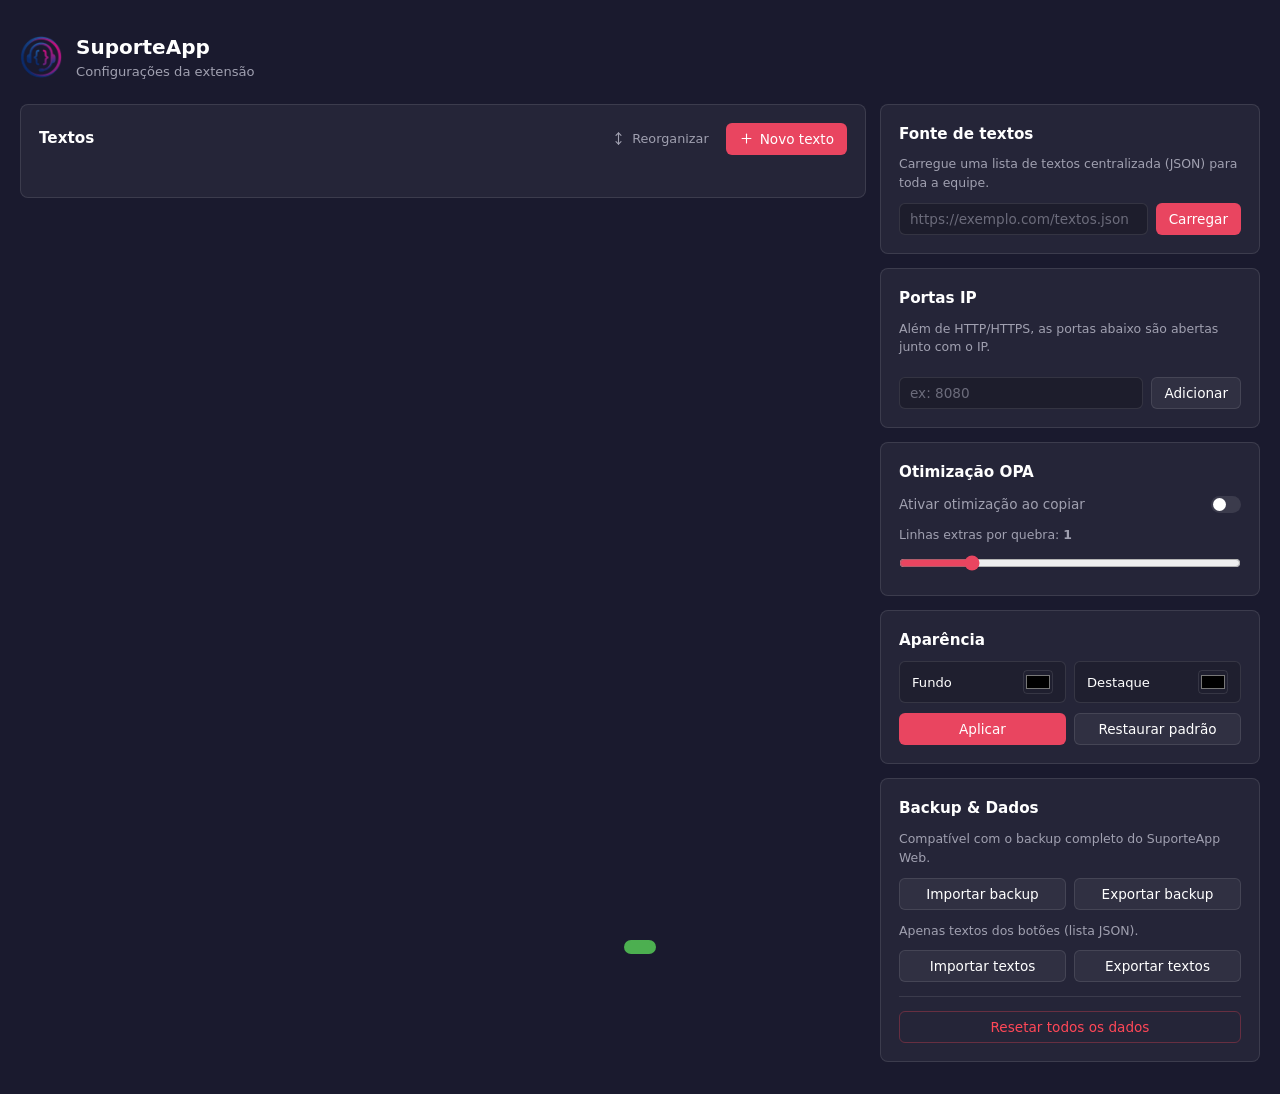
<file: chrome-extension/options.html>
<!doctype html>
<html lang="pt-BR">
<head>
  <meta charset="UTF-8" />
  <meta name="viewport" content="width=device-width, initial-scale=1.0" />
  <title>SuporteApp — Configurações</title>
  <link rel="icon" type="image/png" href="icons/icon-192.png" />
  <link rel="stylesheet" href="styles/base.css" />
  <link rel="stylesheet" href="styles/options.css" />
</head>
<body>

  <div class="container">

    <header class="page-header">
      <img src="icons/icon-192.png" alt="" />
      <div>
        <h1>SuporteApp</h1>
        <p>Configurações da extensão</p>
      </div>
    </header>

    <div class="columns">

    <div class="col-main">

    <!-- ─── Textos ─────────────────────────────────────────────────────── -->
    <section class="card">
      <div class="card-header">
        <h2>Textos</h2>
        <div class="card-actions">
          <button id="btn-reorder" class="ghost" title="Arraste os textos para mudar a ordem">
            <svg class="icon" viewBox="0 0 24 24">
              <polyline points="8 7 12 3 16 7"/><polyline points="8 17 12 21 16 17"/>
              <line x1="12" y1="3" x2="12" y2="21"/>
            </svg>
            Reorganizar
          </button>
          <button id="btn-new-text" class="accent">
            <svg class="icon" viewBox="0 0 24 24">
              <line x1="12" y1="5" x2="12" y2="19"/><line x1="5" y1="12" x2="19" y2="12"/>
            </svg>
            Novo texto
          </button>
        </div>
      </div>
      <div id="cat-filter"></div>
      <div id="texts-list"></div>
    </section>

    </div><!-- /col-main -->

    <div class="col-side">

    <!-- ─── Fonte de textos (URL) ──────────────────────────────────────── -->
    <section class="card">
      <h2>Fonte de textos</h2>
      <p class="hint">Carregue uma lista de textos centralizada (JSON) para toda a equipe.</p>
      <div class="row">
        <input type="url" id="json-url-input" placeholder="https://exemplo.com/textos.json" />
        <button id="btn-load-url" class="accent">Carregar</button>
      </div>
    </section>

    <!-- ─── Portas IP ──────────────────────────────────────────────────── -->
    <section class="card">
      <h2>Portas IP</h2>
      <p class="hint">Além de HTTP/HTTPS, as portas abaixo são abertas junto com o IP.</p>
      <div id="ports-list" class="tag-list"></div>
      <div class="row" style="margin-top:10px;">
        <input type="number" id="new-port-input" placeholder="ex: 8080" min="1" max="65535" />
        <button id="btn-add-port">Adicionar</button>
      </div>
    </section>

    <!-- ─── Otimização OPA ─────────────────────────────────────────────── -->
    <section class="card">
      <h2>Otimização OPA</h2>
      <label class="toggle-row">
        <span>Ativar otimização ao copiar</span>
        <input type="checkbox" class="toggle" id="opa-toggle" />
      </label>
      <div id="opa-extra-controls" style="margin-top:12px;">
        <p class="hint">Linhas extras por quebra: <strong id="opa-lines-val">1</strong></p>
        <input type="range" id="opa-lines" min="0" max="5" value="1" />
      </div>
    </section>

    <!-- ─── Aparência ──────────────────────────────────────────────────── -->
    <section class="card">
      <h2>Aparência</h2>
      <div class="color-row">
        <div class="color-item">
          <label>Fundo</label>
          <input type="color" id="bg-color" />
        </div>
        <div class="color-item">
          <label>Destaque</label>
          <input type="color" id="accent-color" />
        </div>
      </div>
      <div class="row" style="margin-top:10px;">
        <button id="btn-save-theme" class="accent" style="flex:1;">Aplicar</button>
        <button id="btn-reset-theme" style="flex:1;">Restaurar padrão</button>
      </div>
    </section>

    <!-- ─── Backup ─────────────────────────────────────────────────────── -->
    <section class="card">
      <h2>Backup &amp; Dados</h2>
      <p class="hint">Compatível com o backup completo do SuporteApp Web.</p>
      <div class="row">
        <button id="btn-import-full" style="flex:1;">Importar backup</button>
        <button id="btn-export-full" style="flex:1;">Exportar backup</button>
      </div>
      <p class="hint" style="margin-top:12px;">Apenas textos dos botões (lista JSON).</p>
      <div class="row">
        <button id="btn-import-texts" style="flex:1;">Importar textos</button>
        <button id="btn-export-texts" style="flex:1;">Exportar textos</button>
      </div>
      <input type="file" id="file-full" accept=".json" hidden />
      <input type="file" id="file-texts" accept=".json" hidden />
      <div class="danger-zone">
        <button id="btn-clear-data" class="danger" style="width:100%;">Resetar todos os dados</button>
      </div>
    </section>

    </div><!-- /col-side -->

    </div><!-- /columns -->

  </div>

  <!-- ─── Dialog: novo/editar texto ────────────────────────────────────── -->
  <dialog id="text-dialog">
    <h2 id="dialog-title">Novo texto</h2>
    <div class="field">
      <label for="f-label">Rótulo (título do botão)</label>
      <input type="text" id="f-label" />
    </div>
    <div class="field">
      <label for="f-text">Texto (conteúdo)</label>
      <textarea id="f-text" rows="5"></textarea>
    </div>
    <div class="field">
      <label for="f-category">Categoria</label>
      <input type="text" id="f-category" list="cat-datalist" placeholder="Selecione ou digite uma nova..." />
      <datalist id="cat-datalist"></datalist>
    </div>
    <div class="dialog-actions">
      <button id="f-delete" class="danger">Excluir</button>
      <span class="spacer"></span>
      <button id="f-cancel">Cancelar</button>
      <button id="f-save" class="accent">Salvar</button>
    </div>
  </dialog>

  <div id="toast"></div>

  <script src="js/shared.js"></script>
  <script src="js/options.js"></script>
</body>
</html>
</file>
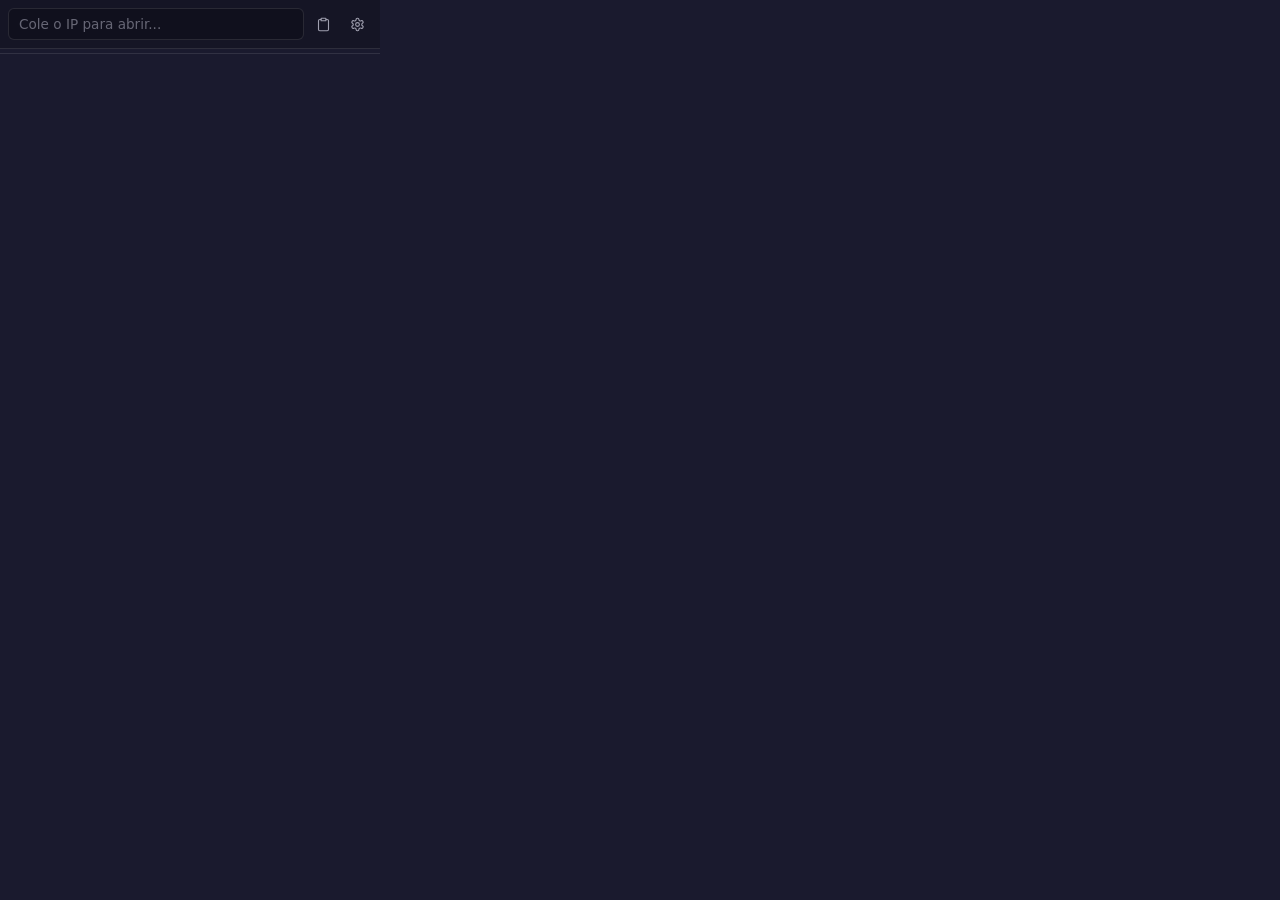
<file: chrome-extension/popup.html>
<!doctype html>
<html lang="pt-BR">
<head>
  <meta charset="UTF-8" />
  <title>SuporteApp</title>
  <link rel="stylesheet" href="styles/base.css" />
  <link rel="stylesheet" href="styles/popup.css" />
</head>
<body>

  <!-- Barra superior: IP + ações -->
  <header id="topbar">
    <input type="text" id="ip-input" placeholder="Cole o IP para abrir..." autocomplete="off" />
    <button id="btn-paste-ip" class="ghost" title="Colar IP da área de transferência e abrir">
      <svg class="icon" viewBox="0 0 24 24">
        <path d="M16 4h2a2 2 0 0 1 2 2v14a2 2 0 0 1-2 2H6a2 2 0 0 1-2-2V6a2 2 0 0 1 2-2h2"/>
        <rect x="8" y="2" width="8" height="4" rx="1" ry="1"/>
      </svg>
    </button>
    <button id="btn-options" class="ghost" title="Configurações">
      <svg class="icon" viewBox="0 0 24 24">
        <path d="M12.22 2h-.44a2 2 0 0 0-2 2v.18a2 2 0 0 1-1 1.73l-.43.25a2 2 0 0 1-2 0l-.15-.08a2 2 0 0 0-2.73.73l-.22.38a2 2 0 0 0 .73 2.73l.15.1a2 2 0 0 1 1 1.72v.51a2 2 0 0 1-1 1.74l-.15.09a2 2 0 0 0-.73 2.73l.22.38a2 2 0 0 0 2.73.73l.15-.08a2 2 0 0 1 2 0l.43.25a2 2 0 0 1 1 1.73V20a2 2 0 0 0 2 2h.44a2 2 0 0 0 2-2v-.18a2 2 0 0 1 1-1.73l.43-.25a2 2 0 0 1 2 0l.15.08a2 2 0 0 0 2.73-.73l.22-.39a2 2 0 0 0-.73-2.73l-.15-.08a2 2 0 0 1-1-1.74v-.5a2 2 0 0 1 1-1.74l.15-.09a2 2 0 0 0 .73-2.73l-.22-.38a2 2 0 0 0-2.73-.73l-.15.08a2 2 0 0 1-2 0l-.43-.25a2 2 0 0 1-1-1.73V4a2 2 0 0 0-2-2z"/>
        <circle cx="12" cy="12" r="3"/>
      </svg>
    </button>
  </header>

  <!-- Abas de categoria -->
  <nav id="category-tabs"></nav>

  <!-- Grade de botões -->
  <main id="grid"></main>

  <!-- Easter Egg: Cosmic Snake (código Konami) -->
  <div id="game-overlay">
    <div class="game-header">
      <span>SYSTEM_BREACH: COSMIC_SNAKE_DETECTED</span>
      <button id="btn-close-game" class="ghost" title="Fechar">
        <svg class="icon" viewBox="0 0 24 24">
          <line x1="18" y1="6" x2="6" y2="18"/><line x1="6" y1="6" x2="18" y2="18"/>
        </svg>
      </button>
    </div>
    <iframe id="game-frame" src=""></iframe>
  </div>

  <!-- Busca fantasma (digite em qualquer lugar) -->
  <div id="search-overlay">
    <div class="search-hint">Filtrando por:</div>
    <div id="search-query"></div>
  </div>
  <div class="search-timer-bar" id="search-timer-bar"></div>

  <div id="toast"></div>

  <script src="js/shared.js"></script>
  <script src="js/popup.js"></script>
</body>
</html>
</file>
<file: chrome-extension/styles/base.css>
/* ─── Design Tokens (espelha o app web) ─────────────────────────────────── */
:root {
  --bg:            #1a1a2e;
  --surface:       rgba(255, 255, 255, 0.05);
  --surface-hover: rgba(255, 255, 255, 0.09);
  --border:        rgba(255, 255, 255, 0.1);
  --accent:        #e94560;
  --accent-text:   #ffffff;
  --text:          #ffffff;
  --text-muted:    #a0a0b0;
  --success:       #4caf50;
  --danger:        #ff4757;
  --radius:        8px;
  --radius-sm:     6px;
  --transition:    0.15s ease;
}

*, *::before, *::after {
  margin: 0;
  padding: 0;
  box-sizing: border-box;
}

body {
  font-family: "Segoe UI", "Segoe UI Emoji", system-ui, sans-serif;
  font-size: 13px;
  line-height: 1.5;
  color: var(--text);
  background: var(--bg);
  scrollbar-width: thin;
  scrollbar-color: var(--accent) var(--bg);
}

::-webkit-scrollbar { width: 6px; height: 6px; }
::-webkit-scrollbar-track { background: transparent; }
::-webkit-scrollbar-thumb { background: var(--border); border-radius: 3px; }
::-webkit-scrollbar-thumb:hover { background: var(--accent); }

/* ─── Icons ─────────────────────────────────────────────────────────────── */
.icon {
  display: inline-block;
  flex-shrink: 0;
  width: 15px;
  height: 15px;
  stroke: currentColor;
  stroke-width: 1.75;
  stroke-linecap: round;
  stroke-linejoin: round;
  fill: none;
}

/* ─── Buttons ───────────────────────────────────────────────────────────── */
button {
  display: inline-flex;
  align-items: center;
  justify-content: center;
  gap: 6px;
  padding: 7px 12px;
  border: 1px solid var(--border);
  border-radius: var(--radius-sm);
  background: var(--surface);
  color: var(--text);
  font-family: inherit;
  font-size: 0.85rem;
  cursor: pointer;
  transition: background var(--transition), border-color var(--transition);
  white-space: nowrap;
}

button:hover { background: var(--surface-hover); border-color: var(--accent); }
button:active { transform: translateY(1px); }

button.accent {
  background: var(--accent);
  color: var(--accent-text);
  border-color: transparent;
}

button.accent:hover { filter: brightness(0.92); }

button.ghost {
  background: transparent;
  border-color: transparent;
  padding: 6px;
  color: var(--text-muted);
}

button.ghost:hover { background: var(--surface); border-color: var(--border); color: var(--text); }

button.danger {
  color: var(--danger);
  border-color: rgba(255, 71, 87, 0.3);
  background: transparent;
}

button.danger:hover { background: rgba(255, 71, 87, 0.08); border-color: rgba(255, 71, 87, 0.5); }

/* ─── Inputs ────────────────────────────────────────────────────────────── */
input[type="text"],
input[type="number"],
input[type="url"],
textarea {
  background: rgba(0, 0, 0, 0.2);
  border: 1px solid var(--border);
  border-radius: var(--radius-sm);
  color: var(--text);
  font-family: inherit;
  font-size: 0.85rem;
  padding: 7px 10px;
  transition: border-color var(--transition);
  outline: none;
  width: 100%;
}

input:focus, textarea:focus { border-color: var(--accent); }
input::placeholder, textarea::placeholder { color: var(--text-muted); opacity: 0.6; }

/* ─── Toggle ────────────────────────────────────────────────────────────── */
.toggle-row {
  display: flex;
  align-items: center;
  justify-content: space-between;
  gap: 10px;
  font-size: 0.85rem;
  color: var(--text-muted);
}

.toggle {
  appearance: none;
  width: 30px;
  height: 17px;
  border-radius: 17px;
  background: rgba(255, 255, 255, 0.1);
  border: none;
  position: relative;
  cursor: pointer;
  flex-shrink: 0;
  transition: background 0.15s ease;
}

.toggle::before {
  content: "";
  position: absolute;
  width: 13px;
  height: 13px;
  background: #fff;
  border-radius: 50%;
  top: 2px;
  left: 2px;
  transition: transform 0.16s ease;
}

.toggle:checked { background: var(--accent); }
.toggle:checked::before { transform: translateX(13px); }

/* ─── Tags (portas) ─────────────────────────────────────────────────────── */
.tag-list { display: flex; flex-wrap: wrap; gap: 5px; }

.tag {
  display: inline-flex;
  align-items: center;
  gap: 5px;
  padding: 3px 8px 3px 10px;
  background: rgba(255, 255, 255, 0.04);
  border: 1px solid var(--border);
  border-radius: 4px;
  font-size: 0.78rem;
  color: var(--text);
}

.tag .icon { width: 11px; height: 11px; cursor: pointer; opacity: 0.4; }
.tag .icon:hover { opacity: 1; }

/* ─── Toast ─────────────────────────────────────────────────────────────── */
#toast {
  position: fixed;
  bottom: 16px;
  left: 50%;
  transform: translateX(-50%) translateY(70px);
  display: flex;
  align-items: center;
  gap: 8px;
  padding: 7px 16px;
  border-radius: 50px;
  background: var(--success);
  color: #fff;
  font-size: 0.82rem;
  font-weight: 500;
  z-index: 5000;
  transition: transform 0.25s ease;
  pointer-events: none;
  white-space: nowrap;
}

#toast.show { transform: translateX(-50%) translateY(0); }
#toast.error { background: var(--danger); }
</file>
<file: chrome-extension/styles/options.css>
body {
  min-height: 100vh;
  padding: 32px 16px;
}

.container {
  max-width: 1240px;
  margin: 0 auto;
  display: flex;
  flex-direction: column;
  gap: 14px;
}

.columns {
  display: grid;
  grid-template-columns: minmax(0, 1fr) 380px;
  gap: 14px;
  align-items: start;
}

.col-main, .col-side {
  display: flex;
  flex-direction: column;
  gap: 14px;
  min-width: 0;
}

@media (max-width: 980px) {
  .columns { grid-template-columns: 1fr; }
}

/* ─── Cabeçalho ─────────────────────────────────────────────────────────── */
.page-header {
  display: flex;
  align-items: center;
  gap: 14px;
  margin-bottom: 8px;
}

.page-header img { width: 42px; height: 42px; object-fit: contain; }
.page-header h1 { font-size: 1.25rem; }
.page-header p { font-size: 0.82rem; color: var(--text-muted); }

/* ─── Cards de seção ────────────────────────────────────────────────────── */
.card {
  background: var(--surface);
  border: 1px solid var(--border);
  border-radius: var(--radius);
  padding: 18px;
}

.card h2 { font-size: 0.95rem; margin-bottom: 10px; }

.card-header {
  display: flex;
  align-items: center;
  justify-content: space-between;
  margin-bottom: 12px;
}

.card-header h2 { margin-bottom: 0; }

.card-actions { display: flex; align-items: center; gap: 6px; }

#btn-reorder { font-size: 0.8rem; padding: 6px 10px; }

#btn-reorder.active {
  color: var(--accent);
  background: var(--surface);
  border-color: var(--accent);
}

.hint { font-size: 0.78rem; color: var(--text-muted); margin-bottom: 10px; }

.row { display: flex; gap: 8px; align-items: stretch; }
.row input { flex: 1; }

/* ─── Filtro de categorias ──────────────────────────────────────────────── */
#cat-filter {
  display: flex;
  flex-wrap: wrap;
  gap: 5px;
  margin-bottom: 12px;
}

.chip {
  padding: 4px 12px;
  border: 1px solid var(--border);
  border-radius: 50px;
  background: transparent;
  color: var(--text-muted);
  font-size: 0.78rem;
}

.chip:hover { color: var(--text); border-color: var(--accent); background: transparent; }

.chip.active {
  background: var(--accent);
  border-color: transparent;
  color: var(--accent-text);
  font-weight: 600;
}

/* ─── Grade de textos (2 colunas — espelho exato do popup) ──────────────── */
#texts-list {
  display: grid;
  grid-template-columns: repeat(2, 1fr);
  gap: 8px;
}

#texts-list .hint { grid-column: 1 / -1; margin: 0; }

.text-card-opt {
  min-width: 0;
  padding: 9px 11px;
  background: rgba(0, 0, 0, 0.15);
  border: 1px solid var(--border);
  border-radius: var(--radius-sm);
  cursor: pointer;
  transition: background var(--transition), border-color var(--transition);
}

.text-card-opt:hover { background: var(--surface-hover); border-color: var(--accent); }

.text-card-opt .head {
  display: flex;
  align-items: center;
  justify-content: space-between;
  gap: 6px;
}

.text-card-opt .label {
  font-size: 0.83rem;
  font-weight: 600;
  white-space: nowrap;
  overflow: hidden;
  text-overflow: ellipsis;
}

.text-card-opt .badge {
  flex-shrink: 0;
  font-size: 0.68rem;
  padding: 1px 7px;
  border-radius: 4px;
  background: rgba(255, 255, 255, 0.06);
  border: 1px solid var(--border);
  color: var(--text-muted);
}

.text-card-opt .preview {
  font-size: 0.72rem;
  color: var(--text-muted);
  white-space: nowrap;
  overflow: hidden;
  text-overflow: ellipsis;
}

/* ─── Modo reorganizar ──────────────────────────────────────────────────── */
#texts-list.reorder .text-card-opt {
  cursor: grab;
  border-style: dashed;
}

#texts-list.reorder .text-card-opt:hover { border-color: var(--accent); background: rgba(0, 0, 0, 0.15); }

.text-card-opt.dragging { opacity: 0.35; cursor: grabbing; }

.text-card-opt.drag-over {
  border-color: var(--success) !important;
  border-style: solid !important;
  background: rgba(76, 175, 80, 0.1) !important;
}

/* ─── Aparência ─────────────────────────────────────────────────────────── */
.color-row { display: flex; gap: 8px; }

.color-item {
  flex: 1;
  display: flex;
  align-items: center;
  justify-content: space-between;
  padding: 8px 12px;
  background: rgba(0, 0, 0, 0.15);
  border: 1px solid var(--border);
  border-radius: var(--radius-sm);
}

.color-item label { font-size: 0.82rem; }

.color-item input[type="color"] {
  width: 30px;
  height: 24px;
  padding: 0;
  border: 1px solid var(--border);
  border-radius: 4px;
  background: transparent;
  cursor: pointer;
}

input[type="range"] { width: 100%; accent-color: var(--accent); }

/* ─── Danger zone ───────────────────────────────────────────────────────── */
.danger-zone {
  margin-top: 14px;
  padding-top: 14px;
  border-top: 1px solid var(--border);
}

/* ─── Dialog ────────────────────────────────────────────────────────────── */
dialog {
  width: 90%;
  max-width: 480px;
  background: var(--bg);
  border: 1px solid var(--border);
  border-radius: 12px;
  padding: 24px;
  color: var(--text);
}

dialog::backdrop { background: rgba(0, 0, 0, 0.7); }

dialog h2 { font-size: 1rem; color: var(--accent); margin-bottom: 16px; }

.field { margin-bottom: 12px; }

.field label {
  display: block;
  font-size: 0.76rem;
  color: var(--text-muted);
  margin-bottom: 5px;
}

.field textarea { resize: vertical; }

.dialog-actions {
  display: flex;
  align-items: center;
  gap: 8px;
  margin-top: 18px;
}

.dialog-actions .spacer { flex: 1; }
</file>
<file: chrome-extension/styles/popup.css>
body {
  width: 380px;
  display: flex;
  flex-direction: column;
  overflow: hidden;
}

/* ─── Barra superior ────────────────────────────────────────────────────── */
#topbar {
  display: flex;
  align-items: center;
  gap: 5px;
  padding: 8px;
  border-bottom: 1px solid var(--border);
  background: rgba(0, 0, 0, 0.2);
  flex-shrink: 0;
}

#ip-input { flex: 1; }

/* ─── Abas de categoria ─────────────────────────────────────────────────── */
#category-tabs {
  display: flex;
  gap: 2px;
  padding: 4px 8px 0;
  border-bottom: 1px solid var(--border);
  overflow-x: auto;
  scrollbar-width: none;
  flex-shrink: 0;
}

#category-tabs::-webkit-scrollbar { display: none; }

.cat-tab {
  padding: 6px 11px;
  border: none;
  border-bottom: 2px solid transparent;
  border-radius: 4px 4px 0 0;
  background: transparent;
  color: var(--text-muted);
  font-size: 0.8rem;
}

.cat-tab:hover { background: var(--surface); color: var(--text); border-bottom-color: transparent; }

.cat-tab.active {
  background: var(--surface);
  border-bottom-color: var(--accent);
  color: var(--text);
  font-weight: 600;
}

/* ─── Grade de botões compactos ─────────────────────────────────────────── */
#grid {
  max-height: 460px;
  overflow-y: auto;
  padding: 8px;
  display: grid;
  grid-template-columns: repeat(2, 1fr);
  grid-auto-rows: max-content;
  gap: 6px;
  align-content: start;
}

.text-card {
  min-height: 36px;
  padding: 7px 10px;
  background: var(--surface);
  border: 1px solid var(--border);
  border-radius: 5px;
  cursor: pointer;
  display: flex;
  align-items: center;
  justify-content: center;
  text-align: center;
  transition: background var(--transition), border-color var(--transition);
  font-size: 0.83rem;
  overflow: hidden;
}

.text-card:hover { background: var(--surface-hover); border-color: var(--accent); }
.text-card:active { transform: scale(0.97); }

.text-card span {
  white-space: nowrap;
  overflow: hidden;
  text-overflow: ellipsis;
  pointer-events: none;
}

/* ─── Easter Egg: Cosmic Snake ──────────────────────────────────────────── */
#game-overlay { display: none; }

body.game-mode #topbar,
body.game-mode #category-tabs,
body.game-mode #grid { display: none; }

body.game-mode #game-overlay {
  display: flex;
  flex-direction: column;
  height: 580px;
}

.game-header {
  display: flex;
  align-items: center;
  justify-content: space-between;
  padding: 5px 10px;
  background: #000;
  border-bottom: 1px solid rgba(0, 255, 204, 0.25);
  flex-shrink: 0;
}

.game-header span {
  font-family: monospace;
  font-size: 0.62rem;
  letter-spacing: 1.5px;
  color: #00ffcc;
}

.game-header button { color: #00ffcc; }

#game-frame {
  flex: 1;
  width: 100%;
  border: none;
  background: #000;
}

/* ─── Busca fantasma ────────────────────────────────────────────────────── */
#search-overlay {
  position: fixed;
  inset: 0;
  z-index: 100;
  display: none;
  flex-direction: column;
  align-items: center;
  justify-content: center;
  pointer-events: none;
}

#search-overlay.active { display: flex; }

.search-hint {
  font-size: 0.62rem;
  color: var(--text-muted);
  text-transform: uppercase;
  letter-spacing: 3px;
  opacity: 0.3;
}

#search-query {
  max-width: 95%;
  overflow: hidden;
  font-size: 2.1rem;
  font-weight: 800;
  color: var(--accent);
  text-transform: uppercase;
  opacity: 0.25;
  white-space: nowrap;
}

#search-query.selected { opacity: 0.12; }

.search-timer-bar {
  position: fixed;
  bottom: 0;
  left: 0;
  height: 2px;
  background: var(--accent);
  width: 0%;
  opacity: 0.5;
  pointer-events: none;
  z-index: 101;
}

.text-card.search-match { border-color: #4ade80 !important; }

/* ─── Estado vazio ──────────────────────────────────────────────────────── */
.empty-state {
  grid-column: 1 / -1;
  text-align: center;
  padding: 36px 16px;
  color: var(--text-muted);
}

.empty-state small { display: block; margin: 6px 0 14px; font-size: 0.78rem; opacity: 0.6; }
</file>
